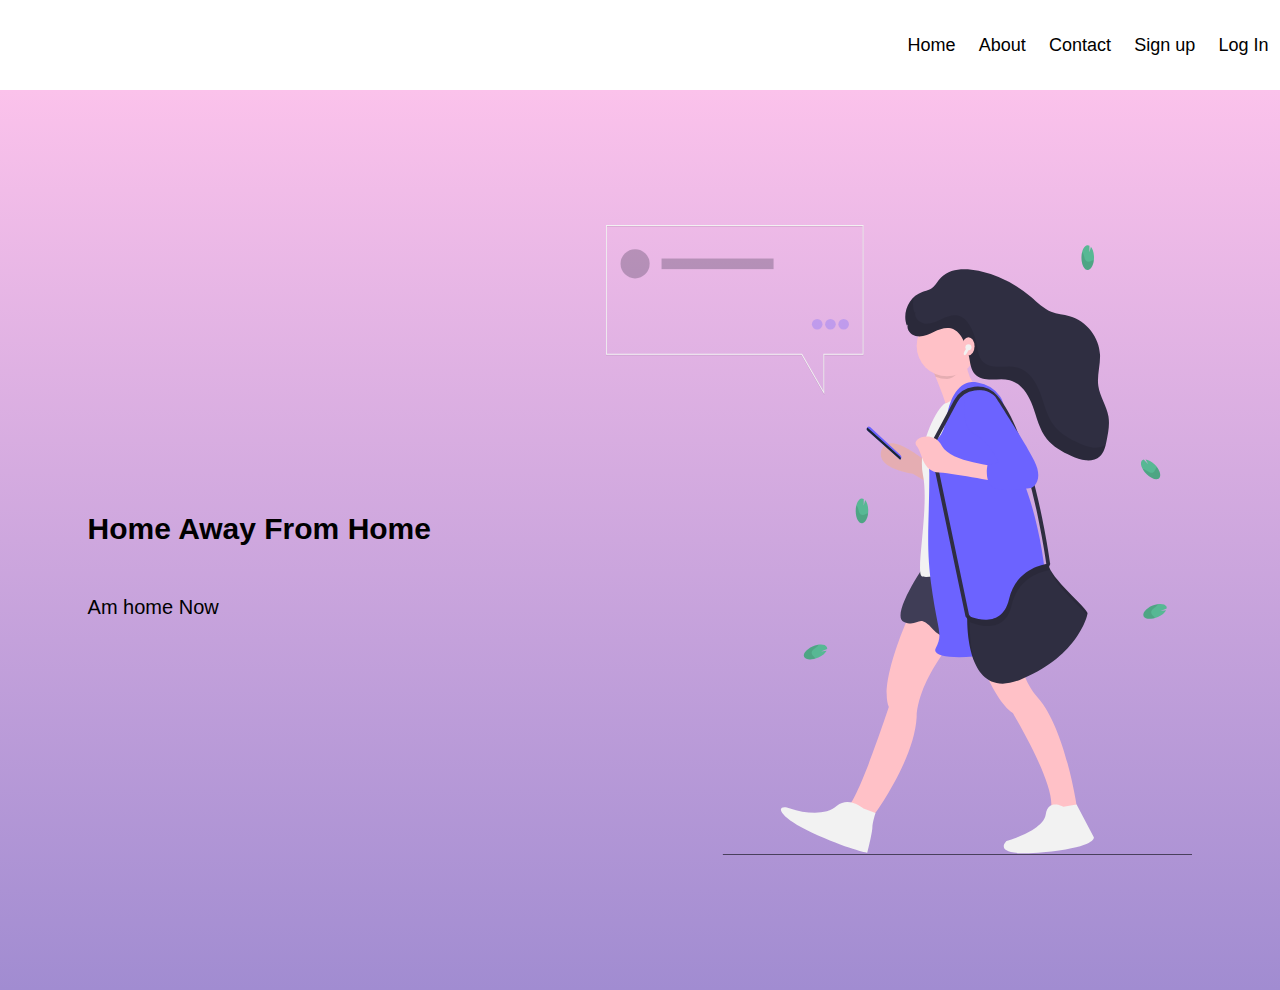
<file: index.html>
<!DOCTYPE html>
<html lang="en" dir="ltr">
  <head>
    <meta charset="utf-8">
    <link rel="stylesheet" href="assets/css/styles.css">
    <title></title>
  </head>
  <body>
    <nav>
      <ul class="section-nav">
        <li><a href="index.html">Home</a></li>
        <li><a href="about.html">About</a></li>
        <li><a href="#">Contact </a></li>
        <li><a href="signup.php">Sign up</a></li>
        <li><a href="login.php">Log In</a></li>
      </ul>
    </nav>
    <main>
      <section class="section-home">
        <div class="home-Contact">
          <div class="contact">
            <h1>Home Away From Home</h1>
              <p>Am home  Now</p>
          </div>
          <img src="assets/img/home.svg" alt="">
        </div>

      </section>
    </main>
  </body>
</html>
</file>
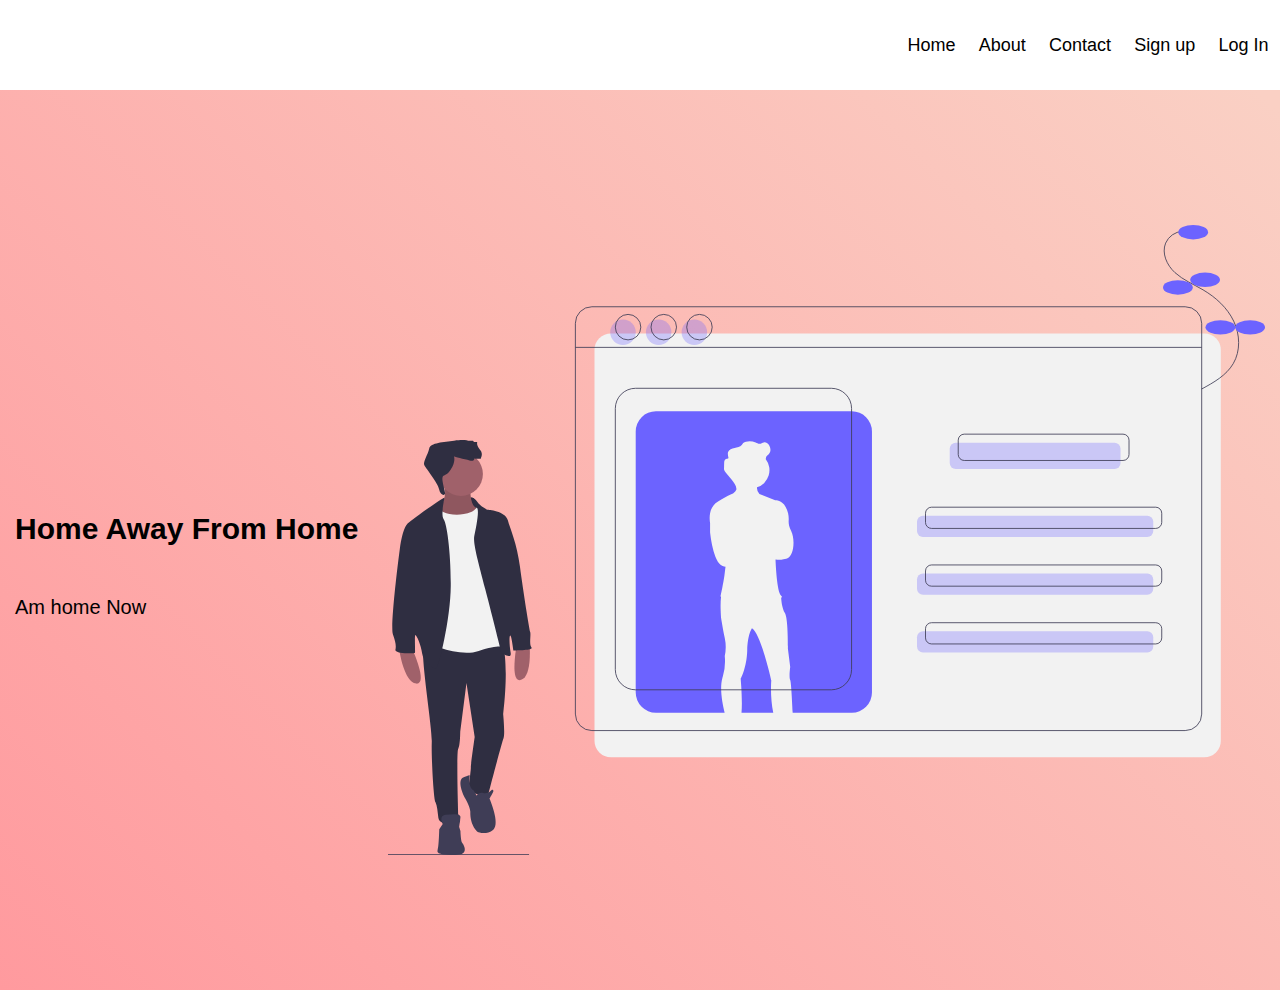
<file: about.html>
<!DOCTYPE html>
<html lang="en" dir="ltr">
  <head>
    <meta charset="utf-8">
    <link rel="stylesheet" href="assets/css/styles.css">
    <title></title>
  </head>
  <body>
    <nav>
      <ul class="section-nav">
        <li><a href="index.html">Home</a></li>
        <li><a href="about.html">About</a></li>
        <li><a href="#">Contact </a></li>
        <li><a href="signup.php">Sign up</a></li>
        <li><a href="login.php">Log In</a></li>
      </ul>
    </nav>
    <main>
      <section class="section-about">
        <div class="about-Contact">
          <div class="contact">
            <h1>Home Away From Home</h1>
              <p>Am home  Now</p>
          </div>
          <img src="assets/img/about.svg" alt="">
        </div>

      </section>
    </main>
  </body>
</html>
</file>
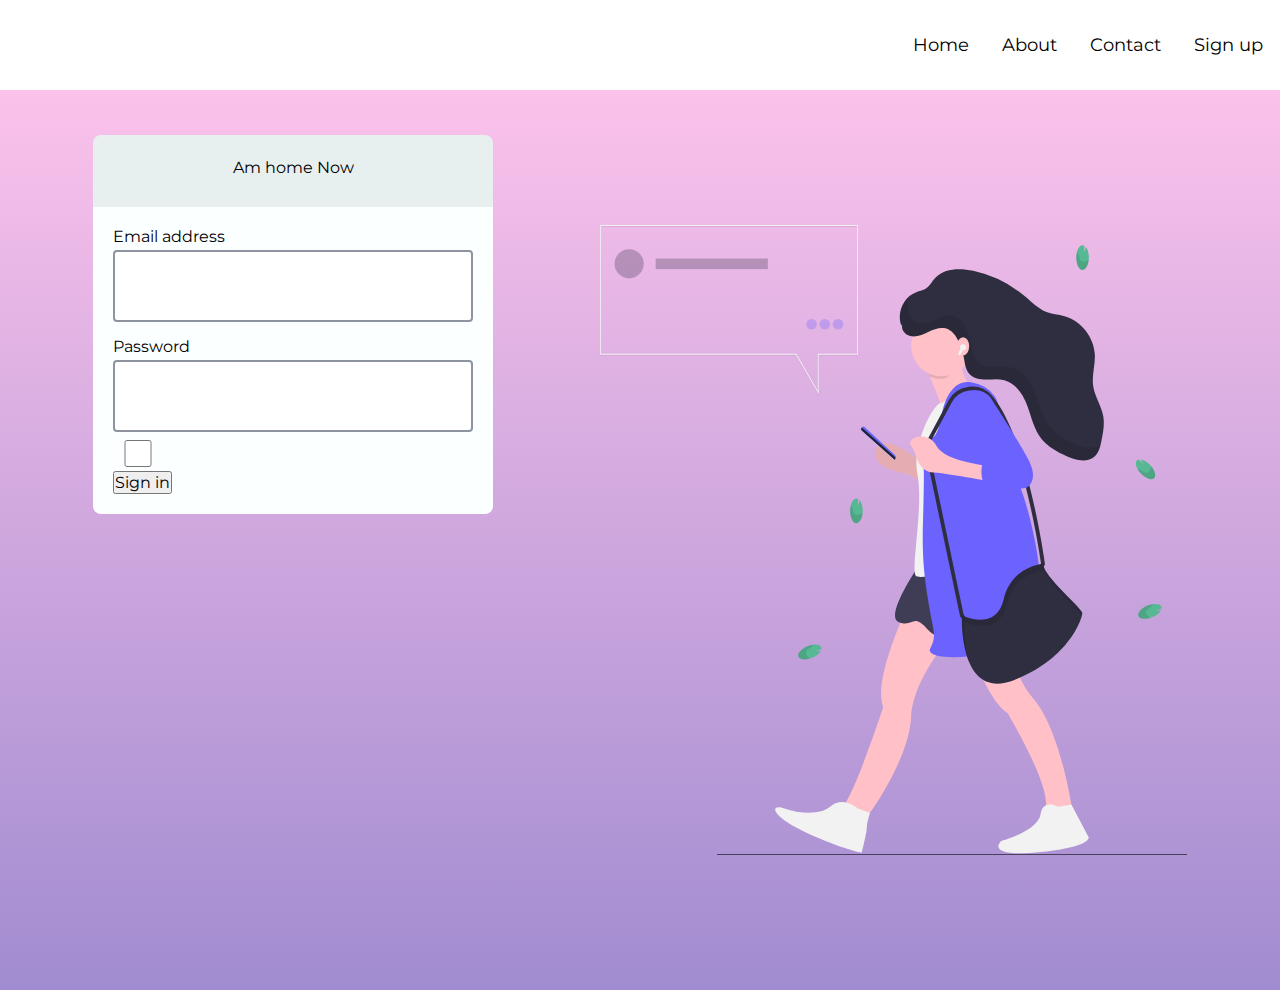
<file: login.html>
<!DOCTYPE html>
<html lang="en" dir="ltr">
  <head>
    <meta charset="utf-8">
    <link rel="stylesheet" href="assets/css/styles.css">
    <link href="https://fonts.googleapis.com/css?family=Montserrat" rel="stylesheet">
    <title></title>
  </head>
  <body>
    <nav>
      <ul class="section-nav">
        <li><a href="index.html">Home</a></li>
        <li><a href="about.html">About</a></li>
        <li><a href="#">Contact </a></li>
        <li><a href="signup.html">Sign up</a></li>
      </ul>
    </nav>
    <main>
      <section class="section-home">
        <div class="home-Contact">
          <div class="contact-login">
              <p>Am home  Now</p>
              <form class="login-1" action="index.html" method="post">
                <label for="email">Email address</label><br>
                <input type="email" name="email" value=""required><br>
                <label for="">Password</label><br>
                <input type="password" name="" value=""required><br>
                <input type="checkbox" name="checkbox" value=""required>
                <label for="checkbox"></label><br>
                <button type="button" name="">Sign in</button><br>
                <!-- <span class="form-span">or</span> -->
              </form>
              <!-- <p class="create-account"><a href="signup.html">Create an account</a></p> -->
          </div>
          <img src="assets/img/home.svg" alt="">
        </div>

      </section>
    </main>
  </body>
</html>
</file>
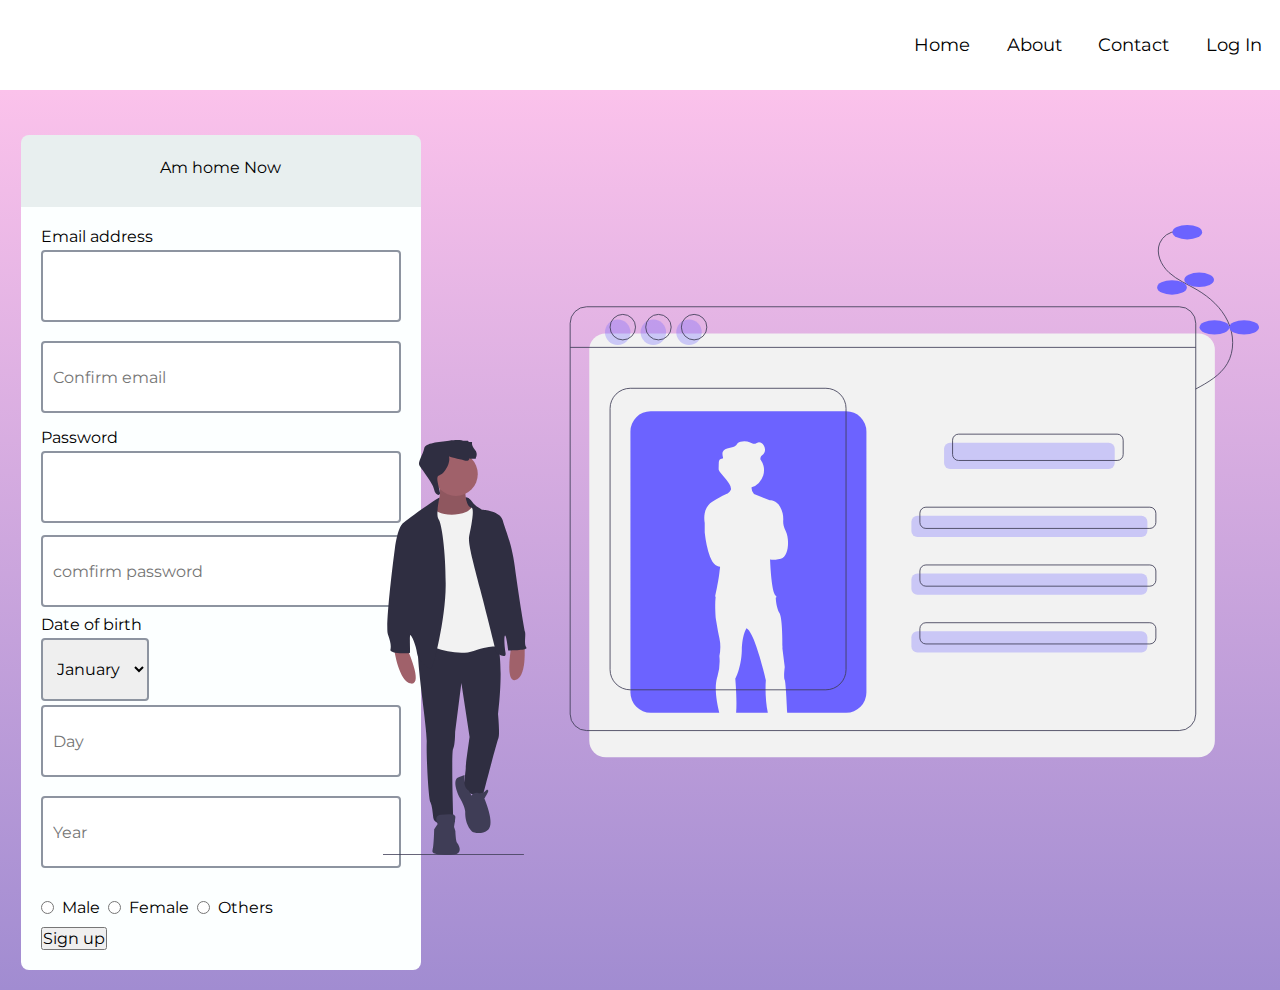
<file: signup.html>
<!DOCTYPE html>
<html lang="en" dir="ltr">
  <head>
    <meta charset="utf-8">
    <link rel="stylesheet" href="assets/css/styles.css">
    <link href="https://fonts.googleapis.com/css?family=Montserrat" rel="stylesheet">
    <title></title>
  </head>
  <body>
    <nav>
      <ul class="section-nav">
        <li><a href="index.html">Home</a></li>
        <li><a href="about.html">About</a></li>
        <li><a href="#">Contact </a></li>
        <li><a href="login.html">Log In</a></li>
      </ul>
    </nav>
    <main>
      <section class="section-home">
        <div class="home-Contact">
          <div class="contact-login">
              <p>Am home  Now</p>
              <form class="login-1 signup" action="index.html" method="post">
                <label for="email">Email address</label><br>
                <input type="email" name="email" value=""required><br>
                <input type="email" name="email" value=""required placeholder="Confirm email"><br>
                <label for="">Password</label><br>
                <input type="password" name="" value=""required><br>
                <input type="password" name="" value=""required placeholder="comfirm password"><br>
                <label for="">Date of birth</label><br>
                <select class="form-month form-dob" name="">
                  <option selected>January</option>
                  <option>February</option>
                  <option>March</option>
                  <option>April</option>
                  <option>May</option>
                  <option>June</option>
                  <option>July</option>
                  <option>August</option>
                  <option>September</option>
                  <option>October</option>
                  <option>November</option>
                  <option>December</option>
                </select>
                <!-- <input type="month" name="" value=""placeholder="Month"> -->
                <input class="form-dob day-year day-year-both" type="text" name="" value=""placeholder="Day">
                <input class="form-dob day-year-both" type="text" name="" value=""placeholder="Year"><br>
                <div class="form-sex"style="padding: 15px 0px 10px 0px;">
                <input class="form-sex-radio-male" type="radio" name="sex" value=""><label class="form-sex-label" for="male">Male</label><br>
              <input class="form-sex-radio"type="radio" name="sex" value=""><label class="form-sex-label" for="female">Female</label><br>
            <input class="form-sex-radio"type="radio" name="sex" value=""><label class="form-sex-label"for="others">Others</label>
                </div>


                <button type="button" name="button">Sign up</button><br>
                <!-- <span class="form-span">or</span> -->
              </form>
              <!-- <p class="create-account">Already have an account? <a href="login.html">Log in</a></p> -->
          </div>
          <img src="assets/img/about.svg" alt="">
        </div>

      </section>
    </main>
  </body>
</html>
</file>
<file: assets/css/styles.css>
*{
  margin: 0;
  padding: 0;
  box-sizing: border-box;
  color: black;
  font-family: 'Montserrat', sans-serif;
  font-size: medium;
}
.section-nav{
  height: 10vh;
  display: flex;
  width: 30%;
  justify-content: space-around;
  align-items: center;
  margin-left: auto;
  list-style: none;
}
.section-nav li a{
  text-decoration: none;
  color: black;
  font-size: 18px;
}
.section-nav li a:hover{
  color: rgb(155, 160, 159);
}

.section-home{
  background-image: linear-gradient(to top, #a18cd1 0%, #fbc2eb 100%);
}
.section-about{
  background-image: linear-gradient(45deg, #ff9a9e 0%, #fad0c4 99%, #fad0c4 100%);
}
.section-home,.section-about{
  height: 100vh;
  position: absolute;
  width: 100%;
}
.home-Contact,.about-Contact{
  height: 100%;
  display: flex;
  justify-content: space-around;
  align-items: center;
}
.home-Contact img{
  height: 70%;
}
.about-Contact img{
  height: 70%;
}
.contact-login{
  width: 25%;
}
.contact-login p{
  background: rgb(232, 239, 239);
  height: 8vh;
  width: 400px;
  border-radius: 8px 8px 0px 0px;
  text-align: center;
  padding-top: 2.5vh;
}
.login-1{
  padding: 20px;
  width: 400px;
  box-sizing: border-box;
  background: rgb(252, 255, 255);
  border-radius: 0 0px 8px 8px;
}
.contact h1{
font-size: 30px;
margin: 50px 0;
}
.contact p{
  font-size: 20px;

}
.login-1 input[type="text"]{
  border-radius: 4px;
  border: 2px solid rgb(141, 148, 160);
  width: 100%;
  height: 8vh;
  padding: 10px;
  font-size: medium;
  margin-top: 4px;
  margin-bottom: 15px;

}
.login-1 input[type="text"]:hover{
  border: 2px solid rgb(72, 74, 76);
}
.login-1 input[type="email"]{
  border-radius: 4px;
  border: 2px solid rgb(141, 148, 160);
  width: 100%;
  height: 8vh;
  padding: 10px;
  font-size: medium;
  margin-top: 4px;
  margin-bottom: 15px;

}
.login-1 input[type="email"]:hover{
  border: 2px solid rgb(72, 74, 76);
}
.login-1 input[type="password"]{
  border-radius: 4px;
  border: 2px solid rgb(141, 148, 160);
  width: 100%;
  height: 8vh;
  padding: 10px;
  font-size: medium;
  margin-top: 4px;
  margin-bottom: 8px;
}
.login-1 input[type="password"]:hover{
  border: 2px solid rgb(72, 74, 76);
}

.login-1 button[type="submit"]{
  border-radius: 4px;
  width: 100%;
  height: 9vh;
  padding-left: 9px;
  font-size: medium;
  margin-top: 8px;
  margin-bottom: 8px;
  background: rgb(48, 148, 150);
  color: white;
}
.login-1 button[type="submit"]:hover{
background: rgb(89, 136, 137);
cursor: pointer;
}
.login-1 input[type="checkbox"]{
  border-radius: 4px;
  border: 2px solid gray;
  width: 50%;
  height: 3vh;
  padding-left: 0px;
  font-size: medium;
}
.login-1 input[type="checkbox"]{
  width: 50px;
  border: 2px solid rgb(141, 148, 160);
}
.login-1 input[type="checkbox"]:hover{
  cursor: pointer;

}
.form-span{
  padding-left: 50%;
  padding-top: 20px;
}
.contact-login .create-account{
  border-radius: 0 0px 8px 8px;
  background: rgb(232, 239, 239);
}
.contact-login .create-account a{
  color: blue;
  text-decoration: none;
}
.form-sex {
display: flex;
}
.form-sex-radio{
  /* margin: 0px 8px; */
}
.form-sex-label{
margin: 0px 8px;
}
.form-dob{
  height: 7vh;
  border-radius: 4px;
  width: 30%;
  border: 2px solid rgb(141, 148, 160);
}
.form-dob:hover{
  border: 2px solid rgb(72, 74, 76);
}
.form-month{
  /* width: 100px; */
  margin-right: 3%;
  margin-top: 4px;
  padding: 10px
}
.form-month:hover{
  cursor: pointer;
}
.day-year{
  margin-right: 4%;

}
.day-year-both{
  padding: 10px;
  display: inline;
}
/* .form-sex-radio:hover{
  cursor: pointer;
  color: red;
} */
input[type="radio"]:hover{
  color: red;
  cursor: pointer;
}
.form-sex-label:hover{
  color: rgb(72, 74, 76);
}
.section-home .contact-login{
  height: 90%;
}
span{
  /* border: 2px solid red; */
  /* border-radius: 4px; */
  /* border-radius: 2px 0px; */
  /* padding: 0 5px; */
  width: 100%;
  height: 8vh;
  /* font-weight: bold; */
  /* background: red; */
  color: red;
}
.usernameLabel{
  /* margin-top: 10px; */
}
</file>
